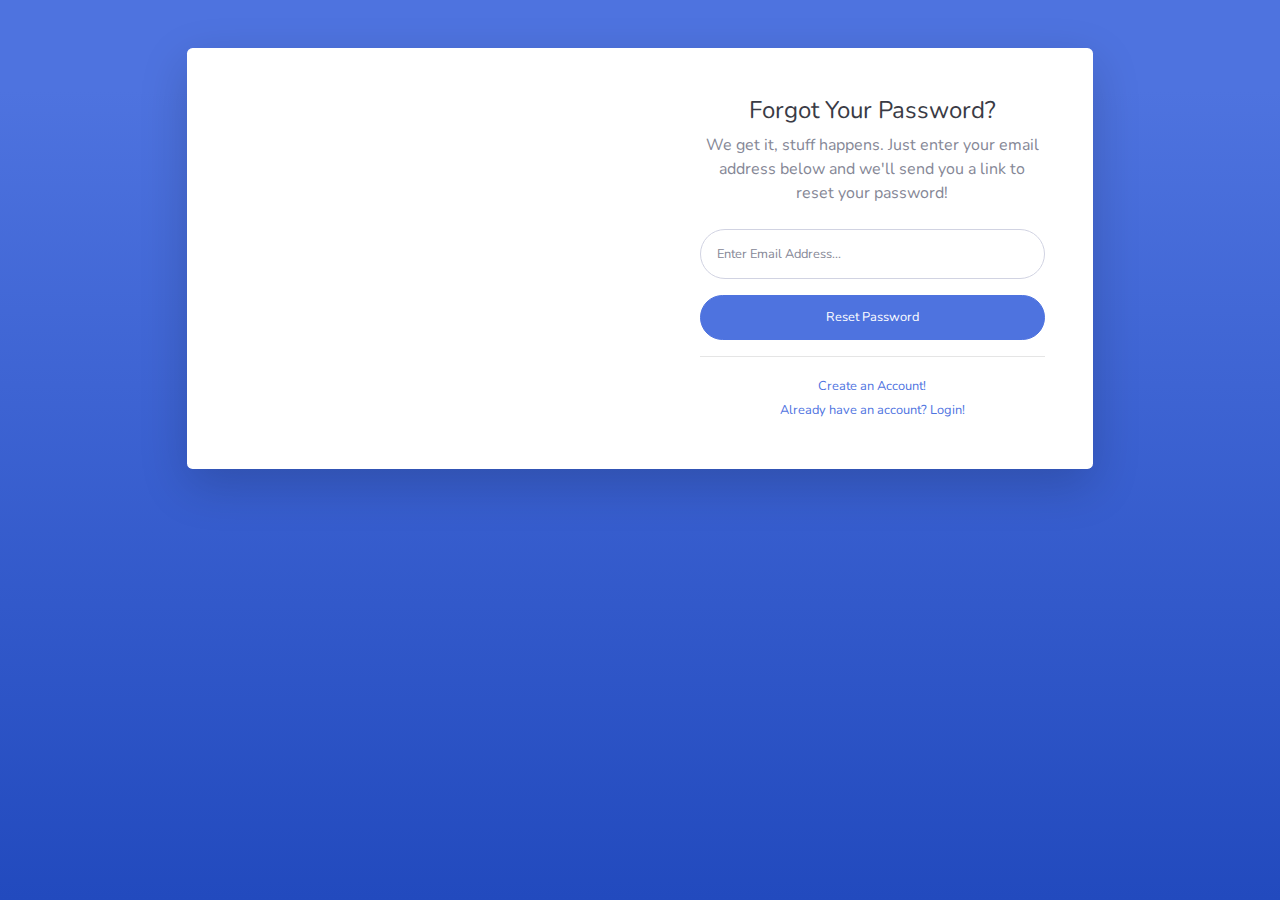
<file: src/main/resources/static/forgot-password.html>
<!DOCTYPE html>
<html lang="en">

<head>

    <meta charset="utf-8">
    <meta http-equiv="X-UA-Compatible" content="IE=edge">
    <meta name="viewport" content="width=device-width, initial-scale=1, shrink-to-fit=no">
    <meta name="description" content="">
    <meta name="author" content="">

    <title>SB Admin 2 - Forgot Password</title>

    <!-- Custom fonts for this template-->
    <link href="vendor/fontawesome-free/css/all.min.css" rel="stylesheet" type="text/css">
    <link
        href="https://fonts.googleapis.com/css?family=Nunito:200,200i,300,300i,400,400i,600,600i,700,700i,800,800i,900,900i"
        rel="stylesheet">

    <!-- Custom styles for this template-->
    <link href="css/sb-admin-2.min.css" rel="stylesheet">

</head>

<body class="bg-gradient-primary">

    <div class="container">

        <!-- Outer Row -->
        <div class="row justify-content-center">

            <div class="col-xl-10 col-lg-12 col-md-9">

                <div class="card o-hidden border-0 shadow-lg my-5">
                    <div class="card-body p-0">
                        <!-- Nested Row within Card Body -->
                        <div class="row">
                            <div class="col-lg-6 d-none d-lg-block bg-password-image"></div>
                            <div class="col-lg-6">
                                <div class="p-5">
                                    <div class="text-center">
                                        <h1 class="h4 text-gray-900 mb-2">Forgot Your Password?</h1>
                                        <p class="mb-4">We get it, stuff happens. Just enter your email address below
                                            and we'll send you a link to reset your password!</p>
                                    </div>
                                    <form class="user">
                                        <div class="form-group">
                                            <input type="email" class="form-control form-control-user"
                                                id="exampleInputEmail" aria-describedby="emailHelp"
                                                placeholder="Enter Email Address...">
                                        </div>
                                        <a href="login.html" class="btn btn-primary btn-user btn-block">
                                            Reset Password
                                        </a>
                                    </form>
                                    <hr>
                                    <div class="text-center">
                                        <a class="small" href="register.html">Create an Account!</a>
                                    </div>
                                    <div class="text-center">
                                        <a class="small" href="login.html">Already have an account? Login!</a>
                                    </div>
                                </div>
                            </div>
                        </div>
                    </div>
                </div>

            </div>

        </div>

    </div>

    <!-- Bootstrap core JavaScript-->
    <script src="vendor/jquery/jquery.min.js"></script>
    <script src="vendor/bootstrap/js/bootstrap.bundle.min.js"></script>

    <!-- Core plugin JavaScript-->
    <script src="vendor/jquery-easing/jquery.easing.min.js"></script>

    <!-- Custom scripts for all pages-->
    <script src="js/sb-admin-2.min.js"></script>

</body>

</html>
</file>
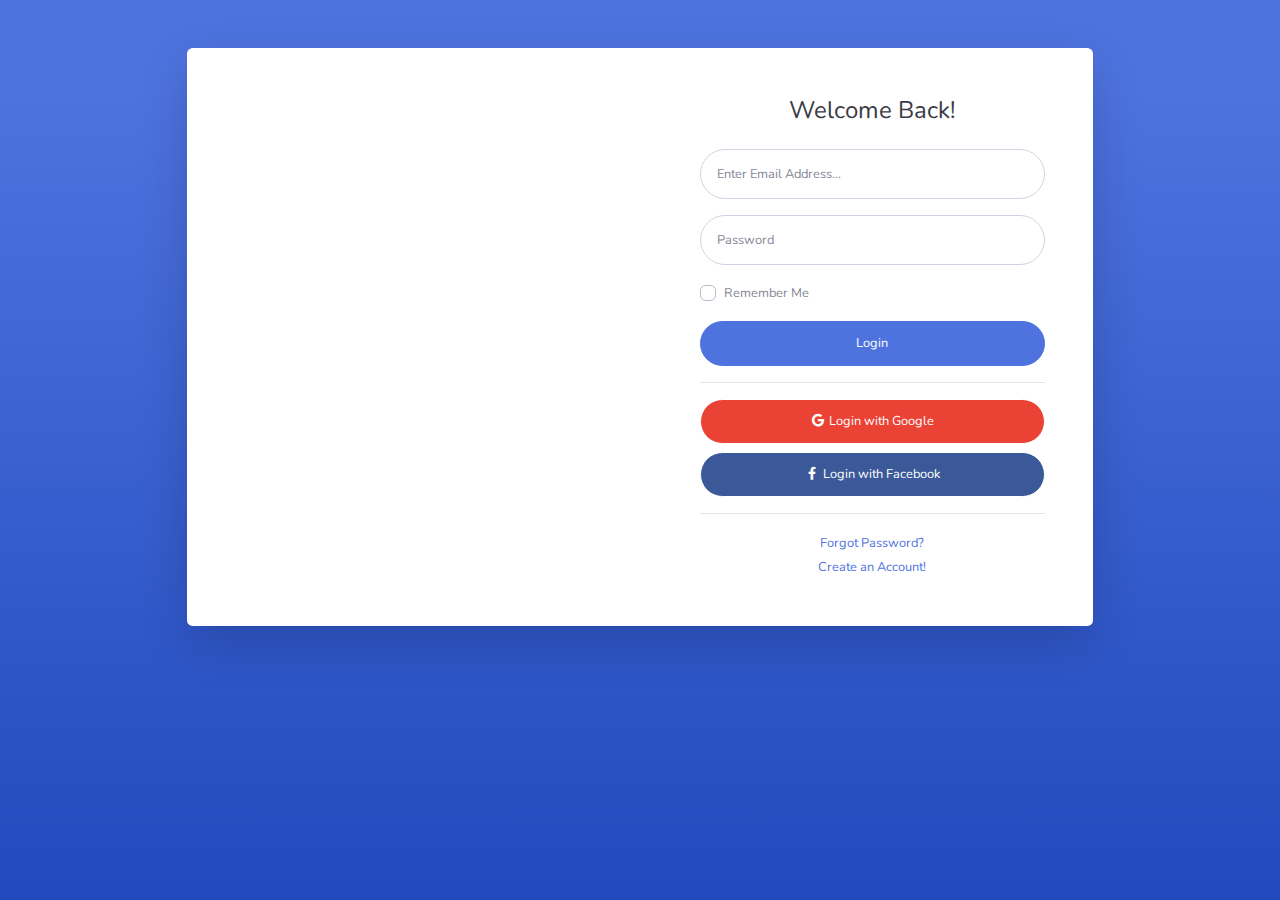
<file: src/main/resources/static/login.html>
<!DOCTYPE html>
<html lang="en">

<head>

    <meta charset="utf-8">
    <meta http-equiv="X-UA-Compatible" content="IE=edge">
    <meta name="viewport" content="width=device-width, initial-scale=1, shrink-to-fit=no">
    <meta name="description" content="">
    <meta name="author" content="">

    <title>SB Admin 2 - Login</title>

    <!-- Custom fonts for this template-->
    <link href="vendor/fontawesome-free/css/all.min.css" rel="stylesheet" type="text/css">
    <link
        href="https://fonts.googleapis.com/css?family=Nunito:200,200i,300,300i,400,400i,600,600i,700,700i,800,800i,900,900i"
        rel="stylesheet">

    <!-- Custom styles for this template-->
    <link href="css/sb-admin-2.min.css" rel="stylesheet">

</head>

<body class="bg-gradient-primary">

    <div class="container">

        <!-- Outer Row -->
        <div class="row justify-content-center">

            <div class="col-xl-10 col-lg-12 col-md-9">

                <div class="card o-hidden border-0 shadow-lg my-5">
                    <div class="card-body p-0">
                        <!-- Nested Row within Card Body -->
                        <div class="row">
                            <div class="col-lg-6 d-none d-lg-block bg-login-image"></div>
                            <div class="col-lg-6">
                                <div class="p-5">
                                    <div class="text-center">
                                        <h1 class="h4 text-gray-900 mb-4">Welcome Back!</h1>
                                    </div>
                                    <form class="user">
                                        <div class="form-group">
                                            <input type="email" class="form-control form-control-user"
                                                id="exampleInputEmail" aria-describedby="emailHelp"
                                                placeholder="Enter Email Address...">
                                        </div>
                                        <div class="form-group">
                                            <input type="password" class="form-control form-control-user"
                                                id="exampleInputPassword" placeholder="Password">
                                        </div>
                                        <div class="form-group">
                                            <div class="custom-control custom-checkbox small">
                                                <input type="checkbox" class="custom-control-input" id="customCheck">
                                                <label class="custom-control-label" for="customCheck">Remember
                                                    Me</label>
                                            </div>
                                        </div>
                                        <a href="index.html" class="btn btn-primary btn-user btn-block">
                                            Login
                                        </a>
                                        <hr>
                                        <a href="index.html" class="btn btn-google btn-user btn-block">
                                            <i class="fab fa-google fa-fw"></i> Login with Google
                                        </a>
                                        <a href="index.html" class="btn btn-facebook btn-user btn-block">
                                            <i class="fab fa-facebook-f fa-fw"></i> Login with Facebook
                                        </a>
                                    </form>
                                    <hr>
                                    <div class="text-center">
                                        <a class="small" href="forgot-password.html">Forgot Password?</a>
                                    </div>
                                    <div class="text-center">
                                        <a class="small" href="register.html">Create an Account!</a>
                                    </div>
                                </div>
                            </div>
                        </div>
                    </div>
                </div>

            </div>

        </div>

    </div>

    <!-- Bootstrap core JavaScript-->
    <script src="vendor/jquery/jquery.min.js"></script>
    <script src="vendor/bootstrap/js/bootstrap.bundle.min.js"></script>

    <!-- Core plugin JavaScript-->
    <script src="vendor/jquery-easing/jquery.easing.min.js"></script>

    <!-- Custom scripts for all pages-->
    <script src="js/sb-admin-2.min.js"></script>

</body>

</html>
</file>
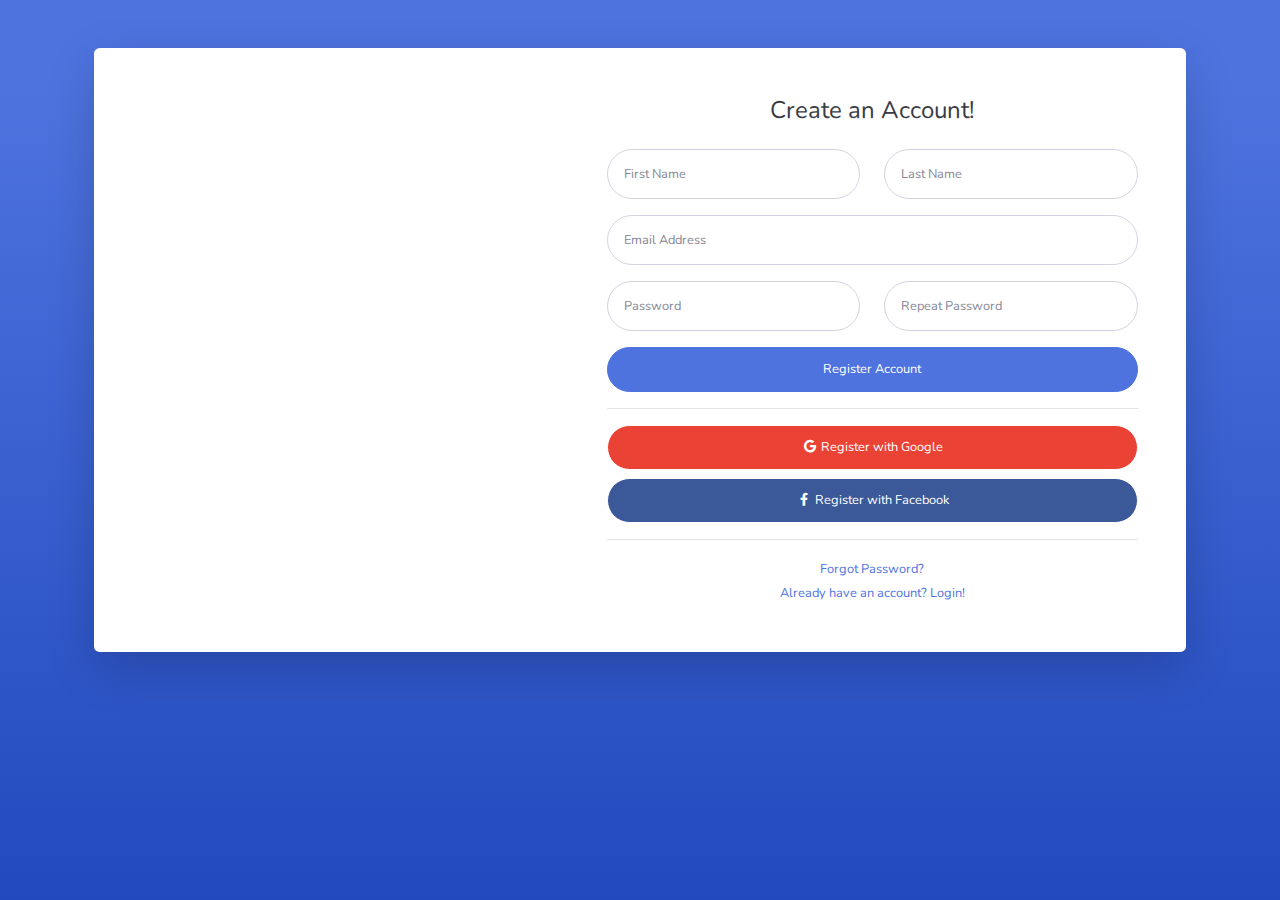
<file: src/main/resources/static/register.html>
<!DOCTYPE html>
<html lang="en">

<head>

    <meta charset="utf-8">
    <meta http-equiv="X-UA-Compatible" content="IE=edge">
    <meta name="viewport" content="width=device-width, initial-scale=1, shrink-to-fit=no">
    <meta name="description" content="">
    <meta name="author" content="">

    <title>SB Admin 2 - Register</title>

    <!-- Custom fonts for this template-->
    <link href="vendor/fontawesome-free/css/all.min.css" rel="stylesheet" type="text/css">
    <link
        href="https://fonts.googleapis.com/css?family=Nunito:200,200i,300,300i,400,400i,600,600i,700,700i,800,800i,900,900i"
        rel="stylesheet">

    <!-- Custom styles for this template-->
    <link href="css/sb-admin-2.min.css" rel="stylesheet">

</head>

<body class="bg-gradient-primary">

    <div class="container">

        <div class="card o-hidden border-0 shadow-lg my-5">
            <div class="card-body p-0">
                <!-- Nested Row within Card Body -->
                <div class="row">
                    <div class="col-lg-5 d-none d-lg-block bg-register-image"></div>
                    <div class="col-lg-7">
                        <div class="p-5">
                            <div class="text-center">
                                <h1 class="h4 text-gray-900 mb-4">Create an Account!</h1>
                            </div>
                            <form class="user">
                                <div class="form-group row">
                                    <div class="col-sm-6 mb-3 mb-sm-0">
                                        <input type="text" class="form-control form-control-user" id="exampleFirstName"
                                            placeholder="First Name">
                                    </div>
                                    <div class="col-sm-6">
                                        <input type="text" class="form-control form-control-user" id="exampleLastName"
                                            placeholder="Last Name">
                                    </div>
                                </div>
                                <div class="form-group">
                                    <input type="email" class="form-control form-control-user" id="exampleInputEmail"
                                        placeholder="Email Address">
                                </div>
                                <div class="form-group row">
                                    <div class="col-sm-6 mb-3 mb-sm-0">
                                        <input type="password" class="form-control form-control-user"
                                            id="exampleInputPassword" placeholder="Password">
                                    </div>
                                    <div class="col-sm-6">
                                        <input type="password" class="form-control form-control-user"
                                            id="exampleRepeatPassword" placeholder="Repeat Password">
                                    </div>
                                </div>
                                <a href="login.html" class="btn btn-primary btn-user btn-block">
                                    Register Account
                                </a>
                                <hr>
                                <a href="index.html" class="btn btn-google btn-user btn-block">
                                    <i class="fab fa-google fa-fw"></i> Register with Google
                                </a>
                                <a href="index.html" class="btn btn-facebook btn-user btn-block">
                                    <i class="fab fa-facebook-f fa-fw"></i> Register with Facebook
                                </a>
                            </form>
                            <hr>
                            <div class="text-center">
                                <a class="small" href="forgot-password.html">Forgot Password?</a>
                            </div>
                            <div class="text-center">
                                <a class="small" href="login.html">Already have an account? Login!</a>
                            </div>
                        </div>
                    </div>
                </div>
            </div>
        </div>

    </div>

    <!-- Bootstrap core JavaScript-->
    <script src="vendor/jquery/jquery.min.js"></script>
    <script src="vendor/bootstrap/js/bootstrap.bundle.min.js"></script>

    <!-- Core plugin JavaScript-->
    <script src="vendor/jquery-easing/jquery.easing.min.js"></script>

    <!-- Custom scripts for all pages-->
    <script src="js/sb-admin-2.min.js"></script>

</body>

</html>
</file>
